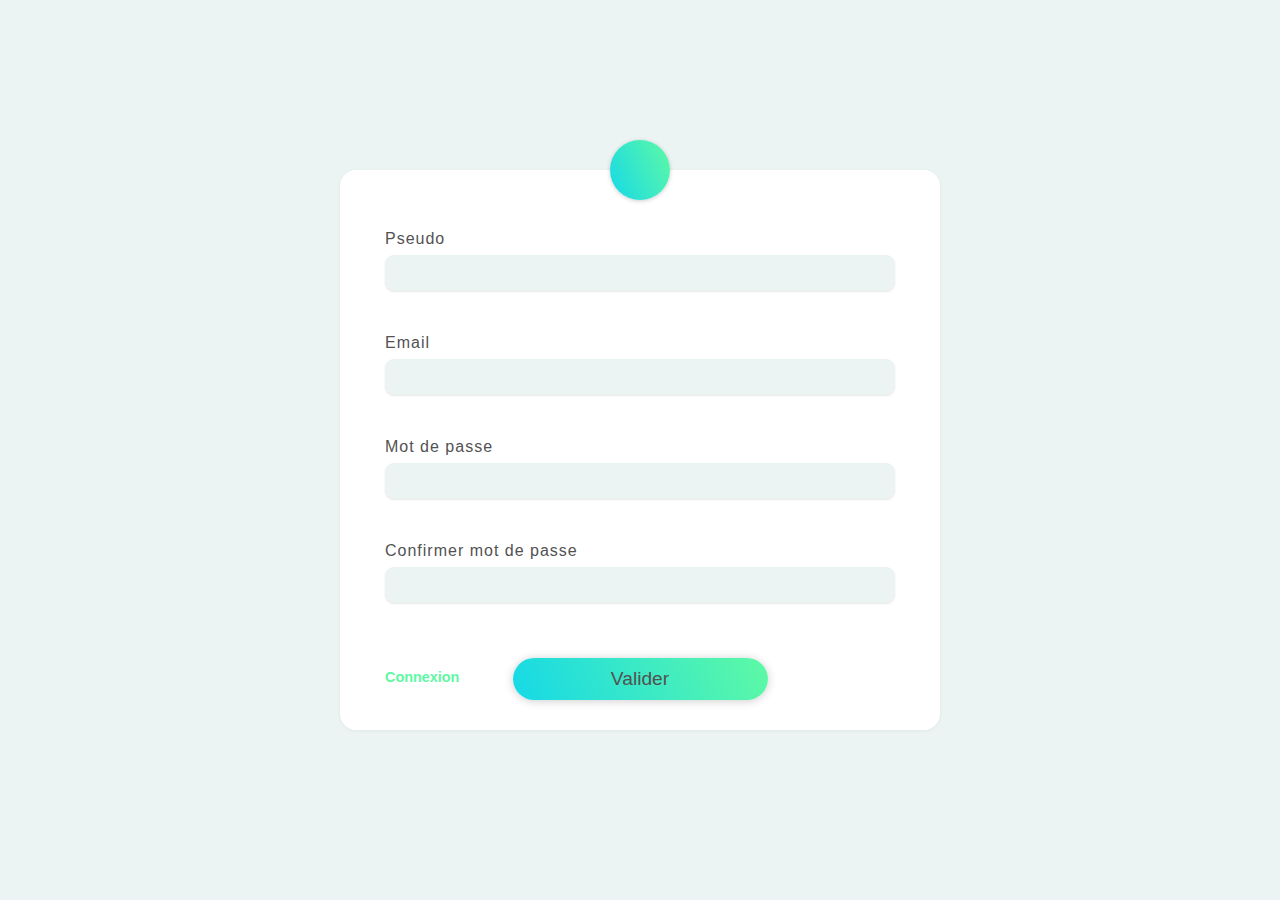
<file: index.html>
<!DOCTYPE html>
<html lang="en">

<head>
  <meta charset="UTF-8">
  <meta http-equiv="X-UA-Compatible" content="IE=edge">
  <meta name="viewport" content="width=device-width, initial-scale=1.0">
  <link rel="stylesheet" href="copy.html">
  <title>inscription</title>

  <link rel="stylesheet" href="./style.css">
</head>

<body>

  <form action="" >
    <h1 id="connection">Connexion </h1>
    <div class="pseudo-container">
      <label for="pseudo">Pseudo</label>
      <input type="text" autocomplete="off" id="pseudo">
      <span></span>
    </div>

    <div class="email-container">
      <label for="email">Email</label>
      <input type="text" autocomplete="off" id="email">
      <span>Email incorrect</span>
    </div>

    <div class="password-container">
      <label for="password">Mot de passe</label>
      <input type="password" autocomplete="off" id="password">
      <p id="progress-bar"></p>
      <span></span>
    </div>

    <div class="confirm-container">
      <label for="confirm">Confirmer mot de passe</label>
      <input type="password" autocomplete="off" id="confirm">
      <span></span>
    </div>

    <input type="submit" value="Valider">
  </form>


  <script src="index.js"></script>
</body>

</html>
</file>
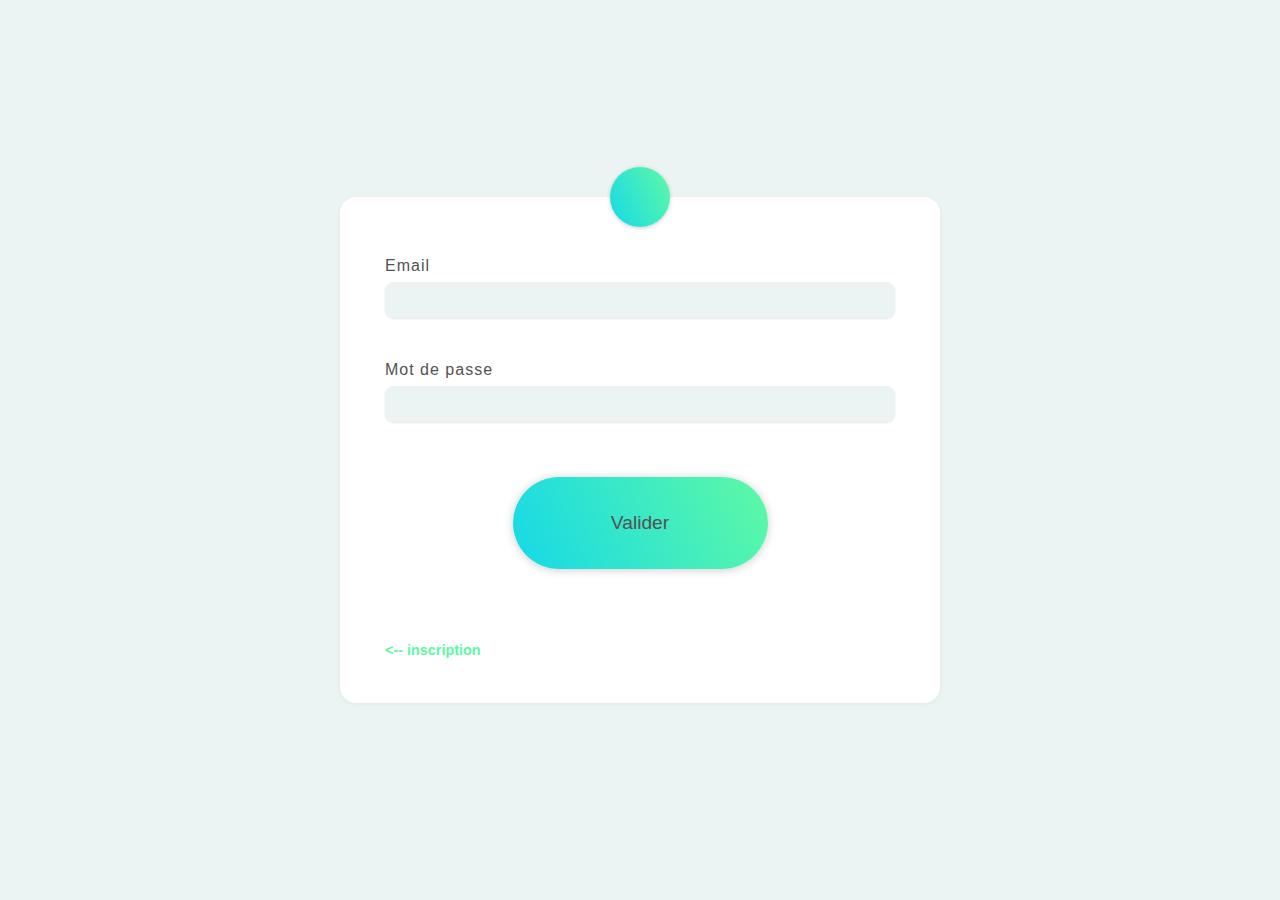
<file: copy.html>
<!DOCTYPE html>
<html lang="en">

<head>
  <meta charset="UTF-8">
  <meta http-equiv="X-UA-Compatible" content="IE=edge">
  <meta name="viewport" content="width=device-width, initial-scale=1.0">
  <link rel="stylesheet" href="index.html">
  <title>Document</title>

  <link rel="stylesheet" href="./style.css">
</head>

<body>

  <form action="" id="1">
   
<h1 id="inscriptionReturn"> <-- inscription </h1>
    <div class="email-container">
      <label for="email">Email</label>
      <input type="text" autocomplete="off" id="email">
      <span>Email incorrect</span>
    </div>

    <div class="password-container">
      <label for="password">Mot de passe</label>
      <input type="password" autocomplete="off" id="password">
      
      <span></span>
    </div>


    <input type="submit" value="Valider">
  </form>


  <script src="index2.js"></script>
</body>

</html>
</file>
<file: style.css>
* {
  font-family: "Lucida Sans", "Lucida Sans Regular", "Lucida Grande",
    "Lucida Sans Unicode", Geneva, Verdana, sans-serif;
  margin: 0;
  padding: 0;
  box-sizing: border-box;
  outline: none;
  color: rgb(82, 82, 82);
}

h1 {
  font-size: 0.9rem;
  color: #5ef9a4;
  position: absolute;
  left: 45px;
  bottom: 45px;
  cursor: pointer;
}
body {
  min-height: 100vh;
  display: flex;
  justify-content: center;
  align-items: center;
  background: rgb(235, 244, 242);
}
form {
  width: 50%;
  min-width: 380px;
  max-width: 600px;
  background: white;
  display: grid;
  margin: 0 auto;
  grid-template-rows: repeat(4, 104px);
  padding: 60px 45px 30px;
  border-radius: 16px;
  box-shadow: 0 1px 4px rgba(0, 0, 0, 0.05);
  position: relative;
}
form::after {
  content: "";
  position: absolute;
  width: 60px;
  height: 60px;
  border-radius: 150px;
  background: linear-gradient(65deg, #16d9e7, #5ef9a4);
  top: -30px;
  left: 50%;
  transform: translateX(-50%);
  box-shadow: 0 1px 4px rgba(0, 0, 0, 0.2);
}
div {
  transition: 0.2s;
}
label {
  letter-spacing: 1px;
}

input[type="text"],
input[type="password"] {
  margin: 7px 0 7px;
  border: 1px solid transparent;
  background: rgb(235, 244, 242);
  height: 36px;
  width: 100%;
  box-shadow: 0 1px 2px rgba(0, 0, 0, 0.1);
  border-radius: 9px;
  font-size: 1.1rem;
  padding-left: 10px;
  transition: 0.2s;
}
input[type="text"]:focus,
input[type="password"]:focus {
  border: 1px solid #5ef9a4;
}
span {
  margin-bottom: 20px;
  display: block;
  font-size: 0.8rem;
  visibility: hidden;
  opacity: 0;
  transition: 0.3s;
  color: red;
}
p {
  background: red;
  width: 33%;
  height: 6px;
  margin: -2px 0 2px;
  border-radius: 50px;
  visibility: hidden;
  transition: 0.3s;
}
#security span {
  display: inline;
}
input[type="submit"] {
  border: none;
  background: linear-gradient(65deg, #16d9e7, #5ef9a4);
  width: 50%;
  margin: 12px auto 0;
  padding: 10px;
  border-radius: 150px;
  font-size: 1.2rem;
  box-shadow: 0 1px 10px rgba(0, 0, 0, 0.2);
  cursor: pointer;
  transition: 0.3s ease;
}
input[type="submit"]:hover {
  filter: brightness(105%);
  transform: translateX(2px);
}
.error input {
  color: red;
  border: 1px solid rgba(255, 0, 0, 0.527);
}
.error span {
  visibility: visible;
  opacity: 1;
  color: red;
}
.progressRed {
  background: red;
  width: 33%;
  visibility: visible;
}
.progressBlue {
  background: #16d9e7;
  width: 67%;
  visibility: visible;
}
.progressGreen {
  width: 100%;
  background: #5ef9a4;
  visibility: visible;
}
</file>
